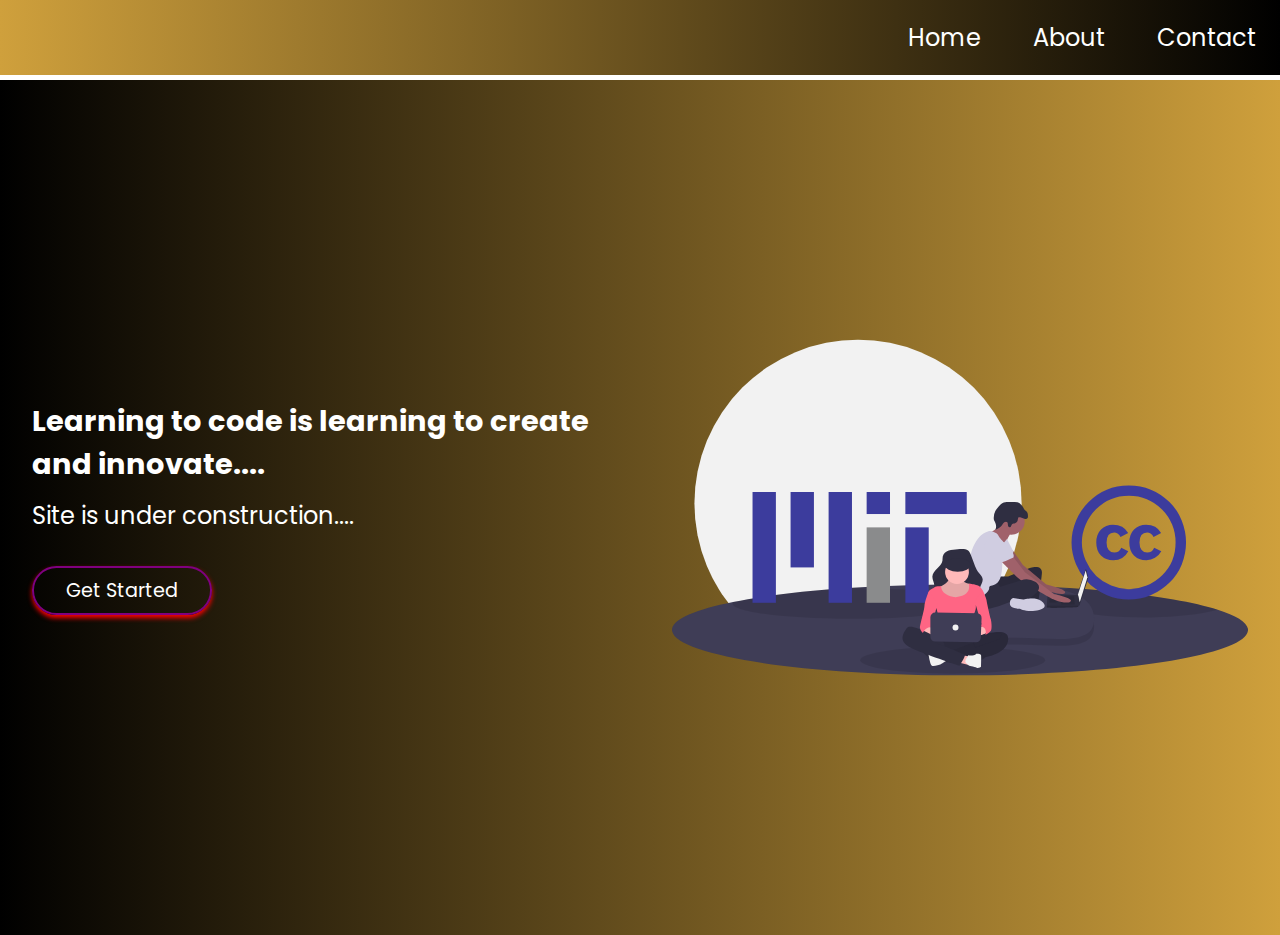
<file: index.html>
<!DOCTYPE html>
<html lang="en">

<head>
    <meta charset="UTF-8" />
    <meta http-equiv="X-UA-Compatible" content="IE=edge" />
    <meta name="viewport" content="width=device-width, initial-scale=1.0" />
    <link rel="stylesheet" href="style.css" />
    <link rel="stylesheet" href="https://unpkg.com/aos@next/dist/aos.css" />
    <title>HTML-CSS</title>
</head>

<body>
    <nav data-aos="fade-left">
        <div class="logo">
            <!-- <img src="./images/dgh.jpg" alt="" /> -->
            <div class="g-ytsubscribe" data-channelid="UCkCrBi4FV1OLtZ1hrsOBNtw" data-layout="full" data-count="default"></div>

            <!-- <h1>Coding</h1> -->
        </div>
        <div class="menu-toggle" id="mobile-menu">
            <span class="bar"></span>
            <span class="bar"></span>
            <span class="bar"></span>
        </div>
        <div class="nav-items">
            <a href="/">Home</a>
            <a href="#">About</a>
            <a href="#">Contact</a>
        </div>
    </nav>

    <section class="hero" data-aos="fade-right">
        <div class="hero-container">
            <div class="column-left">
                <h1>Learning to code is learning to create and innovate....</h1>
                <p>Site is under construction....</p>
                <a href="https://tinyurl.com/3cyewx32" class="button" target="_blank">
            Get Started</a
          >
        </div>
        <div class="column-right">
          <img
            src="./images/image-1.svg"
            alt="illustration"
            class="hero-image"
          />
        </div>
      </div>
    </section>
    <script src="app.js"></script>
    <script src="https://unpkg.com/aos@next/dist/aos.js"></script>
    <script>
      AOS.init({
        offset: 300,
        duration: 1000,
      });
    </script>
    <!-- https://github.com/michalsnik/aos -->
    <script src="https://apis.google.com/js/platform.js"></script>
  </body>
</html>
</file>
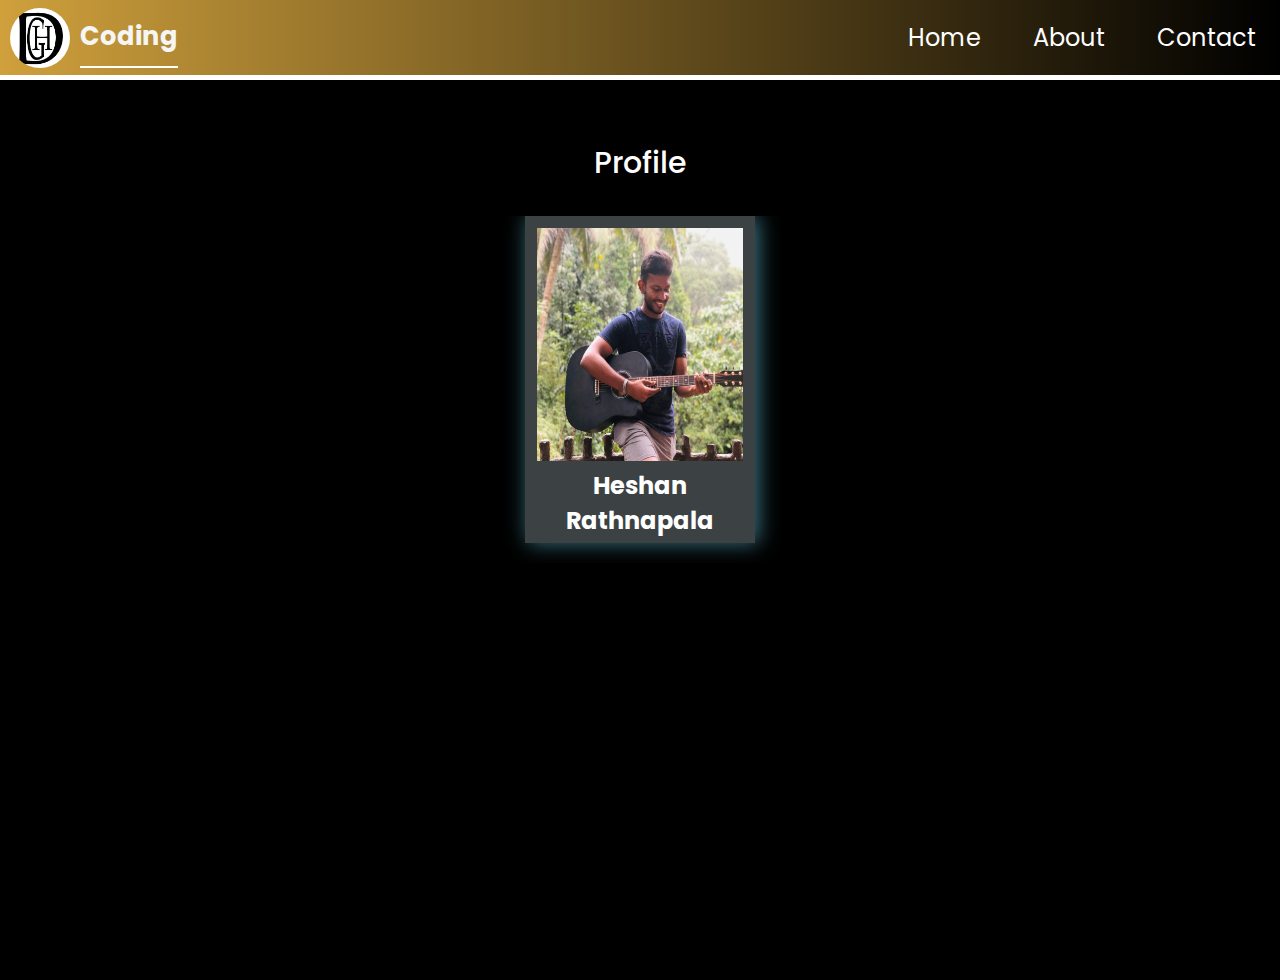
<file: about.html>
<!DOCTYPE html>
<html lang="en">

<head>
    <meta charset="UTF-8" />
    <meta http-equiv="X-UA-Compatible" content="IE=edge" />
    <meta name="viewport" content="width=device-width, initial-scale=1.0" />
    <link rel="stylesheet" href="https://use.fontawesome.com/releases/v5.15.2/css/all.css" integrity="sha384-vSIIfh2YWi9wW0r9iZe7RJPrKwp6bG+s9QZMoITbCckVJqGCCRhc+ccxNcdpHuYu" crossorigin="anonymous" />
    <link rel="stylesheet" href="style.css" />
    <title>About Page</title>
</head>

<body>
    <nav>
        <div class="logo">
            <img src="./images/dgh.jpg" alt="" />
            <h1>Coding</h1>
        </div>
        <div class="menu-toggle" id="mobile-menu">
            <span class="bar"></span>
            <span class="bar"></span>
            <span class="bar"></span>
        </div>
        <div class="nav-items">
            <a href="/">Home</a>
            <a href="/about.html">About</a>
            <a href="/">Contact</a>
        </div>
    </nav>

    <div class="about">
        <h1>Profile</h1>
        <div class="row">
            <div class="col">
                <div class="profile">
                    <img src="images/heshan.jpg" alt="Heshan" />
                    <h2>Heshan <br> Rathnapala</h2>
                    <p>Member 1</p>

                </div>
            </div>
        </div>
    </div>

    <footer>
        <div class="social-icons">
            <a href="https://www.youtube.com/channel/UCkCrBi4FV1OLtZ1hrsOBNtw/videos" target="_"><i class="fab fa-youtube icon1"></i></a></i>
            <a href="https://www.facebook.com/dghacademy" target="_"><i class="fab fa-facebook icon2"></i></a></i>
            <a href="https://www.linkedin.com/in/heshan-rathnapala-b88b03193" target="_"><i class="fab fa-linkedin icon3"></i></a></i>
        </div>
    </footer>
    <script src="app.js"></script>
</body>

</html>
</file>
<file: style.css>
@import url("https://fonts.googleapis.com/css2?family=Poppins&display=swap");
* {
    box-sizing: border-box;
    margin: 0;
    padding: 0;
    font-family: "Poppins", sans-serif;
    overflow: hidden;
}

nav {
    height: 80px;
    background: linear-gradient(to right, #cfa03c, black);
    display: flex;
    justify-content: space-between;
    align-items: center;
    padding: 0rem calc((100vw - 1300px) / 2);
    border-bottom: 5px solid white;
}

.logo {
    display: flex;
    margin-left: 10px;
}

.logo img {
    height: 60px;
    width: 60px;
    border-radius: 50%;
}

.logo h1 {
    margin-left: 10px;
    display: flex;
    color: whitesmoke;
    align-items: center;
    justify-content: center;
    font-size: 1.6rem;
    border-bottom: 2px solid white;
}

nav a {
    text-decoration: none;
    color: #fff;
    padding: 0 1.5rem;
    font-size: 1.5rem;
}

nav a:hover {
    border-radius: 20px;
    padding: 0 1.2rem;
    background: whitesmoke;
    color: black;
    font-weight: bold;
    transition: 0.3s ease-in-out;
    opacity: 0.8;
}

.hero {
    background: linear-gradient(to left, #cfa03c, black);
}

.hero-container {
    display: grid;
    grid-template-columns: 1fr 1fr;
    height: 95vh;
    padding: 1rem calc((100vw - 1300px) / 2);
}

.column-left {
    display: flex;
    flex-direction: column;
    justify-content: center;
    align-items: flex-start;
    color: #fff;
    padding: 0rem 2rem;
}

.column-left h1 {
    margin-bottom: 0.8rem;
    font-size: 1.8rem;
}

.column-left p {
    margin-bottom: 2rem;
    font-size: 1.5rem;
    line-height: 1.5;
}

.button {
    padding: 0.5rem 2rem;
    font-size: 1.2rem;
    border: none;
    outline: none;
    color: #fff;
    background: transparent;
    border: 2px solid purple;
    cursor: pointer;
    border-radius: 50px;
    box-shadow: 0 3px 5px rgb(255, 2, 2);
    text-decoration: none;
}

.button:hover {
    background: transparent;
    color: #fff;
    border: 2px solid cyan;
    transition: 0.3s ease-in;
    box-shadow: 0 3px 5px rgb(11, 182, 79);
}

.column-right {
    display: flex;
    justify-content: center;
    align-items: center;
    padding: 0rem 2rem;
}

.hero-image {
    width: 100%;
    height: 100%;
    border-radius: 50px;
}

.menu-toggle .bar {
    display: none;
    width: 25px;
    height: 3px;
    margin: 5px auto;
    transition: all 0.3s ease-out;
    background-color: white;
}

@media screen and (max-width: 768px) {
    .hero-container {
        grid-template-columns: 1fr;
    }
    nav a {
        padding: 0rem 1.5rem;
    }
    .nav-items {
        display: grid;
        grid-template-columns: auto;
        background: rgb(31, 29, 29);
        margin: 0;
        width: 100%;
        position: absolute;
        align-items: center;
        height: 50vh;
        top: 80px;
        left: -100%;
        justify-content: center;
        opacity: 1;
        transition: all 0.5s ease;
        border: none;
        z-index: 9999;
    }
    .nav-items.active {
        left: 0;
        opacity: 1;
        transition: all 0.5s ease-in-out;
    }
    .menu-toggle .bar {
        display: block;
        cursor: pointer;
        margin-right: 20px;
    }
    #mobile-menu.is-active .bar:nth-child(2) {
        opacity: 0;
    }
    #mobile-menu.is-active .bar:nth-child(1) {
        transform: translateY(8px) rotate(45deg);
    }
    #mobile-menu.is-active .bar:nth-child(3) {
        transform: translateY(-8px) rotate(-45deg);
    }
}

footer {
    position: absolute;
    height: 80px;
    bottom: 0;
    left: 0;
    right: 0;
    background: #000;
    z-index: 9999;
}

.social-icons {
    display: flex;
    color: #fff;
    align-items: center;
    justify-content: flex-end;
    width: 100%;
    height: 100%;
    font-size: 28px;
    z-index: 2;
    padding: 30px;
}

.icon1,
.icon2,
.icon3 {
    color: #fff;
    margin-right: 20px;
    transition: 0.2s ease-in-out;
}

.icon1:hover {
    color: #FF0000;
}

.icon2:hover {
    color: rgb(59, 90, 154);
}

.icon3:hover {
    color: #0077B5;
}

.about {
    background: #000;
    width: 100%;
    height: 100vh;
    padding-left: 12%;
    padding-right: 12%;
    padding-top: 60px;
    box-sizing: border-box;
    text-align: center;
    color: #fff;
}

.about h1 {
    font-size: 30px;
    font-weight: 500;
}

.row {
    margin-top: 30px;
    display: flex;
    flex-wrap: wrap;
    justify-content: space-around;
}

.col {
    flex-basis: 5%;
    box-sizing: border-box;
    text-align: center;
    position: relative;
    cursor: pointer;
    min-width: 230px;
    margin-bottom: 20px;
    z-index: 2;
    box-shadow: 3px 0px 20px rgb(59, 119, 134);
}

.profile {
    width: 100%;
    height: 100%;
    box-sizing: border-box;
    background: rgb(60, 66, 68);
    padding: 12px;
}

.profile img {
    width: 100%;
    height: calc(100% - 70px);
}

.profile p {
    margin-bottom: 10px;
    color: #c98122;
}
</file>
